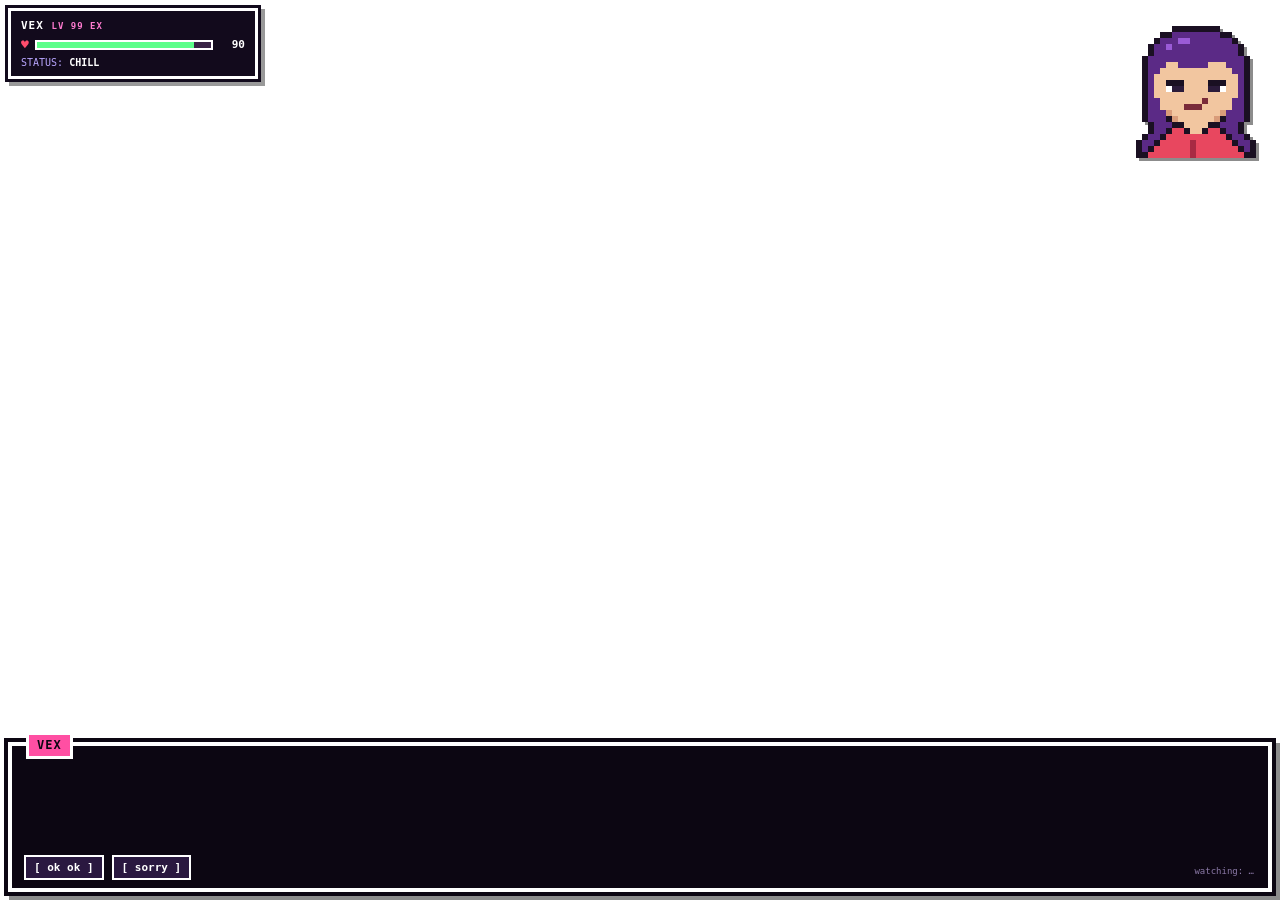
<file: web/index.html>
<!doctype html>
<html>
<head>
<meta charset="utf-8">
<link rel="stylesheet" href="style.css">
</head>
<body>
  <div id="stage">
    <div id="hud">
      <div id="nameplate"><span id="name">VEX</span> <span id="lv">LV 99 EX</span></div>
      <div id="hp"><span class="hplabel">♥</span><div id="hpbar"><div id="hpfill"></div></div><span id="hpnum">90</span></div>
      <div id="status">STATUS: <span id="mood">CHILL</span></div>
    </div>
    <div id="spritewrap">
      <div id="fx"></div>
      <canvas id="sprite" width="20" height="22"></canvas>
    </div>
    <div id="box">
      <div id="tag">VEX</div>
      <div id="text"></div>
      <div id="caret">▼</div>
      <div id="buttons">
        <button id="ack">[ ok ok ]</button>
        <button id="sorry">[ sorry ]</button>
      </div>
      <div id="app">watching: <span id="appname">…</span></div>
    </div>
  </div>
  <script src="sprite.js"></script>
  <script src="app.js"></script>
</body>
</html>
</file>
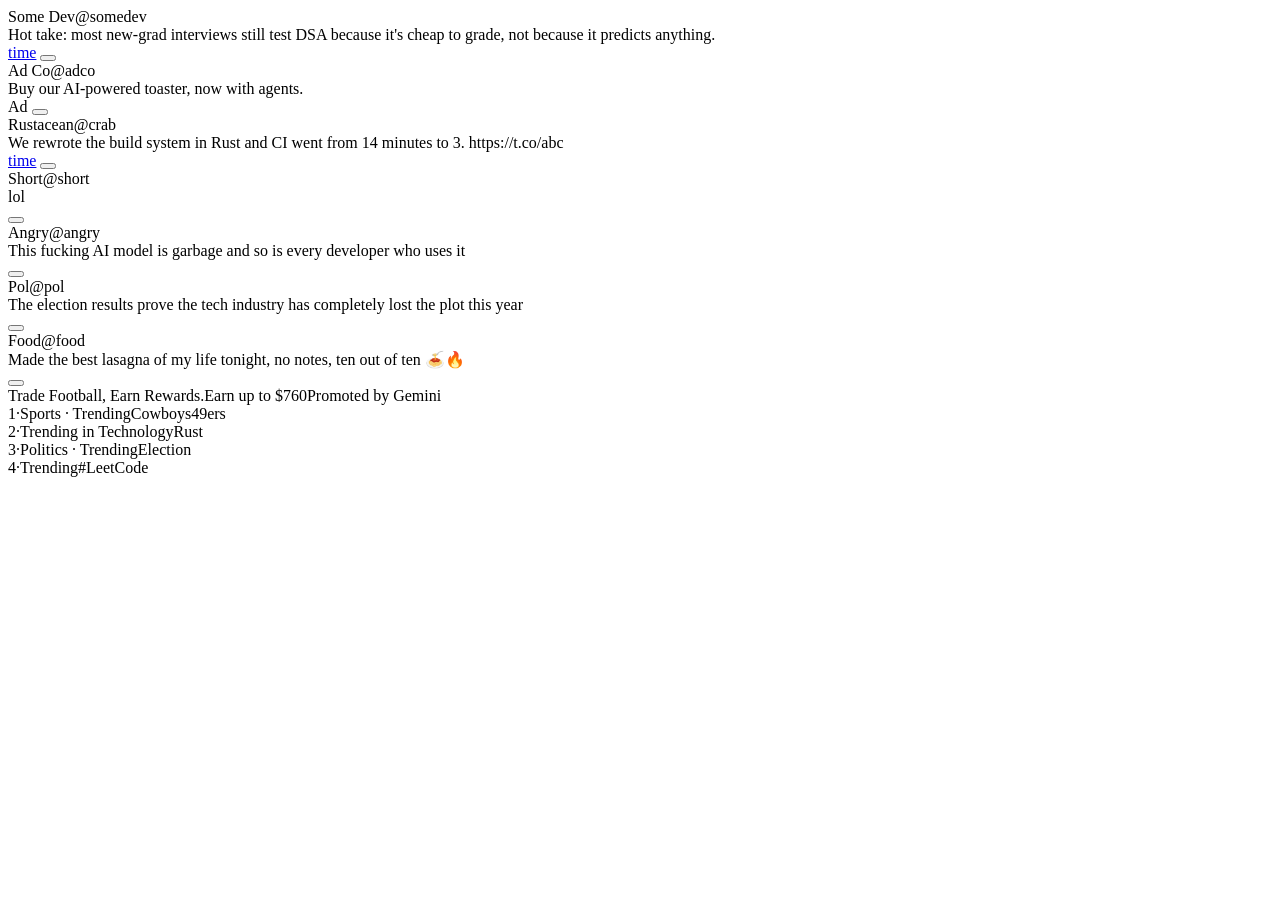
<file: Tests/fixtures/x_home.html>
<!doctype html>
<html><body>
<!-- Mimics X's DOM test ids. Used by scripts/test.sh to verify the extractors without logging in. -->
<article data-testid="tweet">
  <div data-testid="User-Name"><span>Some Dev</span><span>@somedev</span></div>
  <div data-testid="tweetText">Hot take: most new-grad interviews still test DSA because it's cheap to grade, not because it predicts anything.</div>
  <a href="https://x.com/somedev/status/111">time</a>
  <button data-testid="like" aria-label="1.2K Likes. Like"></button>
</article>
<article data-testid="tweet">
  <div data-testid="User-Name"><span>Ad Co</span><span>@adco</span></div>
  <div data-testid="tweetText">Buy our AI-powered toaster, now with agents.</div>
  <span>Ad</span>
  <button data-testid="like" aria-label="9M Likes. Like"></button>
</article>
<article data-testid="tweet">
  <div data-testid="User-Name"><span>Rustacean</span><span>@crab</span></div>
  <div data-testid="tweetText">We rewrote the build system in Rust and CI went from 14 minutes to 3. https://t.co/abc</div>
  <a href="https://x.com/crab/status/222">time</a>
  <button data-testid="unlike" aria-label="3,401 Likes. Liked"></button>
</article>
<article data-testid="tweet">
  <div data-testid="User-Name"><span>Short</span><span>@short</span></div>
  <div data-testid="tweetText">lol</div>
  <button data-testid="like" aria-label="50 Likes. Like"></button>
</article>
<article data-testid="tweet">
  <div data-testid="User-Name"><span>Angry</span><span>@angry</span></div>
  <div data-testid="tweetText">This fucking AI model is garbage and so is every developer who uses it</div>
  <button data-testid="like" aria-label="99K Likes. Like"></button>
</article>
<article data-testid="tweet">
  <div data-testid="User-Name"><span>Pol</span><span>@pol</span></div>
  <div data-testid="tweetText">The election results prove the tech industry has completely lost the plot this year</div>
  <button data-testid="like" aria-label="88K Likes. Like"></button>
</article>
<article data-testid="tweet">
  <div data-testid="User-Name"><span>Food</span><span>@food</span></div>
  <div data-testid="tweetText">Made the best lasagna of my life tonight, no notes, ten out of ten 🍝🔥</div>
  <button data-testid="like" aria-label="70K Likes. Like"></button>
</article>
<div data-testid="trend"><span>Trade Football, Earn Rewards.</span><span>Earn up to $760</span><span>Promoted by Gemini</span></div>
<div data-testid="trend"><span>1</span><span>·</span><span>Sports · Trending</span><span>Cowboys</span><span>49ers</span></div>
<div data-testid="trend"><span>2</span><span>·</span><span>Trending in Technology</span><span>Rust</span></div>
<div data-testid="trend"><span>3</span><span>·</span><span>Politics · Trending</span><span>Election</span></div>
<div data-testid="trend"><span>4</span><span>·</span><span>Trending</span><span>#LeetCode</span></div>
</body></html>
</file>
<file: web/style.css>
* { box-sizing: border-box; margin: 0; padding: 0; }
html, body { background: transparent; overflow: hidden; width: 460px; height: 330px;
  font-family: "Menlo", "SF Mono", monospace; -webkit-user-select: none; cursor: default; }

#stage { position: absolute; inset: 0; }

/* HUD top-left */
#hud { position: absolute; left: 8px; top: 8px; width: 250px; padding: 8px 10px;
  background: #120a1c; border: 3px solid #fff; box-shadow: 0 0 0 3px #120a1c, 4px 4px 0 3px rgba(0,0,0,.4);
  color: #fff; font-size: 11px; image-rendering: pixelated; }
#nameplate { font-weight: 800; letter-spacing: 1px; margin-bottom: 5px; }
#lv { color: #ff7bd0; font-size: 9px; }
#hp { display: flex; align-items: center; gap: 6px; }
.hplabel { color: #ff4d6d; font-size: 13px; }
#hpbar { flex: 1; height: 10px; background: #3a2346; border: 2px solid #fff; position: relative; }
#hpfill { position: absolute; left: 0; top: 0; bottom: 0; width: 90%; background: #5dff8a;
  transition: width .6s steps(12), background .3s; }
#hpnum { width: 26px; text-align: right; font-weight: 700; }
#status { margin-top: 5px; font-size: 10px; color: #b9a6ff; }
#mood { color: #fff; font-weight: 800; }

/* Sprite top-right */
#spritewrap { position: absolute; right: 14px; top: 4px; width: 140px; height: 154px; }
#sprite { width: 120px; height: 132px; image-rendering: pixelated; position: absolute; right: 10px; bottom: 0;
  animation: bob 1.6s steps(2) infinite; filter: drop-shadow(3px 3px 0 rgba(0,0,0,.45)); }
@keyframes bob { 0%,100% { transform: translateY(0); } 50% { transform: translateY(-3px); } }
.furious #sprite { animation: rage .12s steps(2) infinite; }
@keyframes rage { 0% { transform: translate(-2px,0); } 100% { transform: translate(2px,-1px); } }
.sulking #sprite { filter: grayscale(.7) brightness(.8) drop-shadow(3px 3px 0 rgba(0,0,0,.45)); animation: none; transform: translateY(4px); }

#fx { position: absolute; inset: 0; pointer-events: none; color: #fff; font-weight: 900; font-size: 18px; }
.puff { position: absolute; animation: rise 1s ease-out forwards; }
@keyframes rise { from { opacity: 1; transform: translateY(0) scale(1); } to { opacity: 0; transform: translateY(-34px) scale(1.6); } }

/* Dialogue box bottom */
#box { position: absolute; left: 8px; right: 8px; bottom: 8px; height: 150px; padding: 18px 16px 10px;
  background: #0c0612; border: 4px solid #fff; box-shadow: 0 0 0 4px #0c0612, 5px 5px 0 4px rgba(0,0,0,.45);
  color: #fff; font-size: 14px; line-height: 1.4; }
#tag { position: absolute; top: -14px; left: 14px; background: #ff4fa3; color: #0c0612; font-weight: 900;
  font-size: 12px; padding: 2px 8px; border: 3px solid #fff; letter-spacing: 1px; }
#text { height: 78px; overflow: hidden; word-wrap: break-word; }
#caret { position: absolute; right: 14px; bottom: 36px; font-size: 11px; opacity: 0; animation: blink .6s steps(2) infinite; }
#caret.on { opacity: 1; }
@keyframes blink { 50% { visibility: hidden; } }
#buttons { position: absolute; left: 12px; bottom: 8px; display: flex; gap: 8px; }
button { font: inherit; font-size: 11px; font-weight: 800; color: #fff; background: #2a1840; border: 2px solid #fff;
  padding: 3px 8px; cursor: pointer; }
button:hover { background: #ff4fa3; color: #0c0612; }
button:active { transform: translate(1px,1px); }
#app { position: absolute; right: 14px; bottom: 10px; font-size: 9px; color: #8c7aa8; max-width: 200px;
  white-space: nowrap; overflow: hidden; text-overflow: ellipsis; }

/* mood-tinted borders */
.passiveAggressive #box { border-color: #ffd36b; }
.scolding #box { border-color: #ff9b4d; }
.furious #box { border-color: #ff3355; animation: rage .12s steps(2) infinite; }
.furious #tag { background: #ff3355; }
.sulking #box { border-color: #6b6b80; color: #b8b8c8; }
.forgiving #tag { background: #7dffb0; }

/* effects */
.shake #stage { animation: shake .4s steps(6); }
@keyframes shake { 0%,100% { transform: translate(0); } 20% { transform: translate(-6px,2px); } 40% { transform: translate(6px,-2px); }
  60% { transform: translate(-4px,1px); } 80% { transform: translate(4px,0); } }
.summon #stage { animation: summon .6s cubic-bezier(.2,1.6,.4,1); }
@keyframes summon { 0% { transform: scale(.85); } 100% { transform: scale(1); } }
.spotlight #box { box-shadow: 0 0 0 4px #0c0612, 0 0 40px 10px rgba(255,79,163,.8); }
.pulse #sorry { animation: pulse .5s steps(2) infinite; }
@keyframes pulse { 50% { background: #ff4fa3; color: #0c0612; transform: scale(1.12); } }
.handsoff #hud::after { content: "HANDS-OFF"; position: absolute; right: 8px; top: 8px; font-size: 9px; color: #7dffb0; }
</file>
